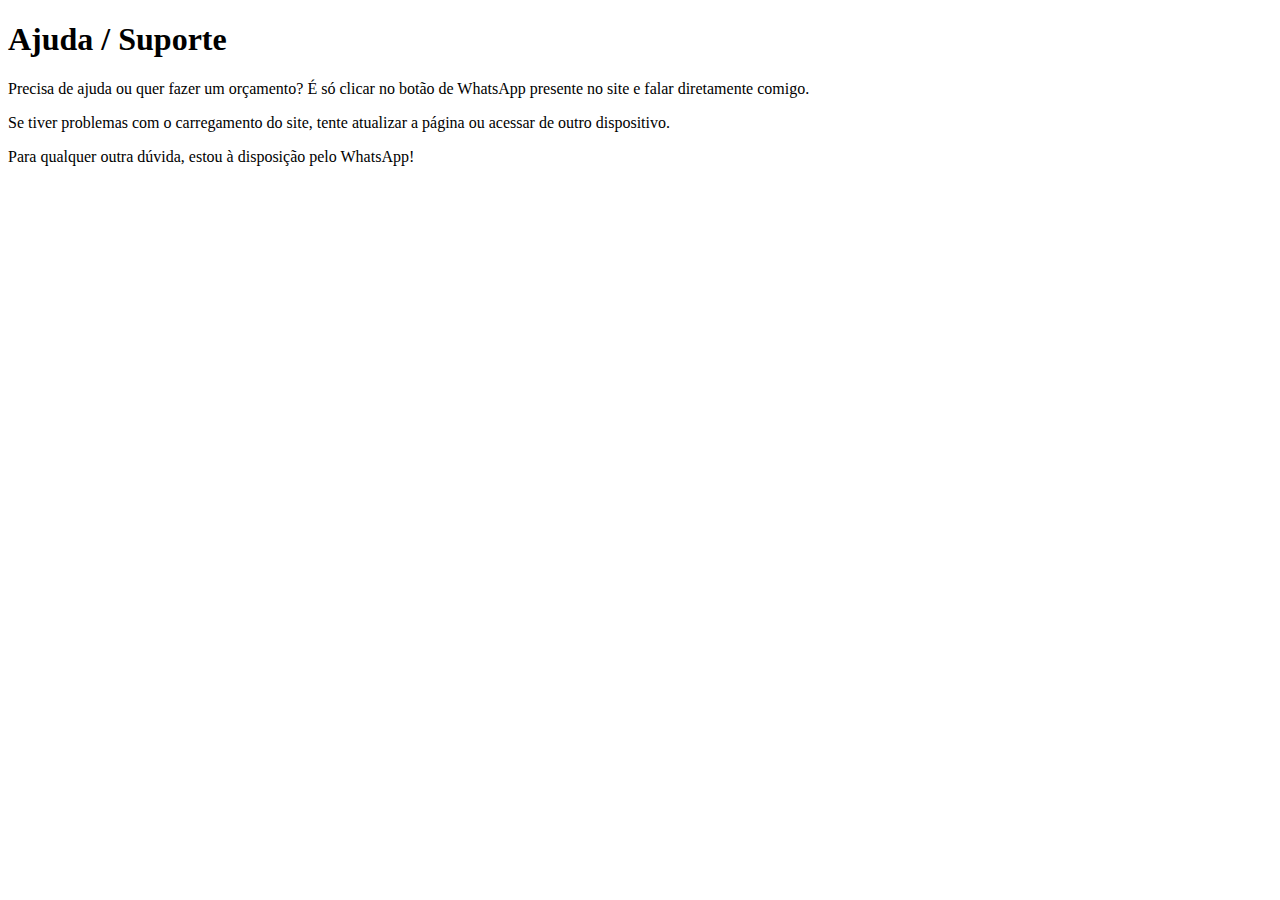
<file: ajuda.html>
<!DOCTYPE html>
<html lang="pt-br">
<head>
  <meta charset="UTF-8">
  <title>Ajuda</title>
</head>
<body>
  <h1>Ajuda / Suporte</h1>
  <p>Precisa de ajuda ou quer fazer um orçamento? É só clicar no botão de WhatsApp presente no site e falar diretamente comigo.</p>
  <p>Se tiver problemas com o carregamento do site, tente atualizar a página ou acessar de outro dispositivo.</p>
  <p>Para qualquer outra dúvida, estou à disposição pelo WhatsApp!</p>
</body>
</html>
</file>
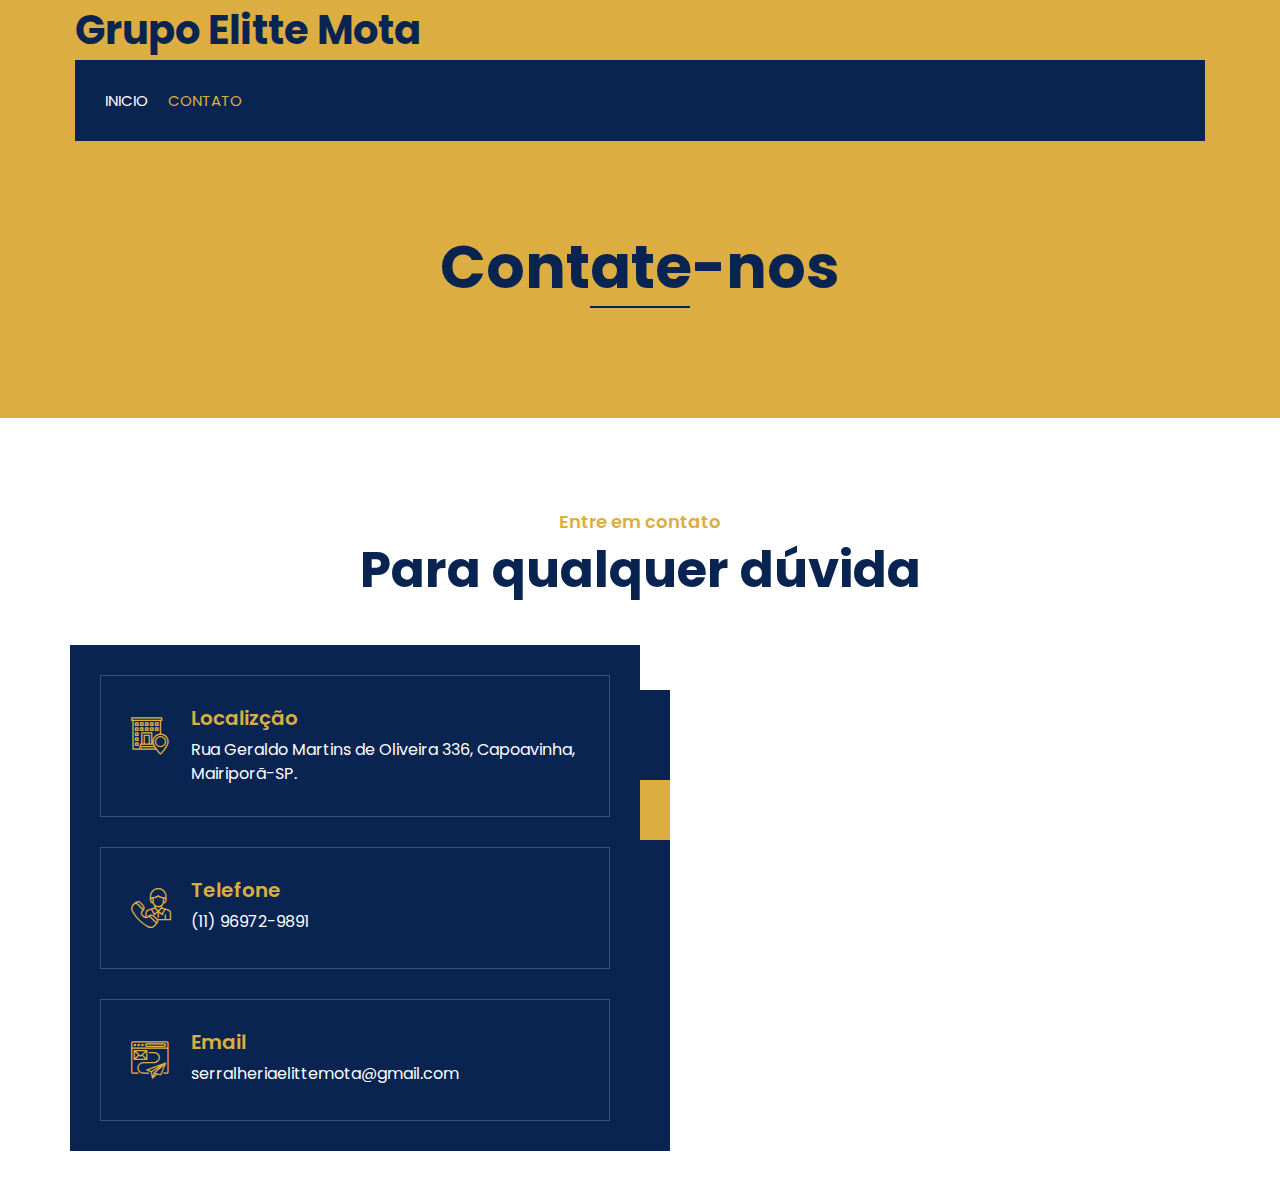
<file: contact.html>
<!DOCTYPE html>
<html lang="pt-br">
    <head>
        <meta charset="utf-8">
        <title>Grupo Elitte Mota</title>
        <meta content="width=device-width, initial-scale=1.0" name="viewport">
        <meta content="Construction Company Website Template" name="keywords">
        <meta content="Construction Company Website Template" name="description">

        <!-- Favicon -->
        <link href="img/favicon.ico" rel="icon">

        <!-- Google Font -->
        <link href="https://fonts.googleapis.com/css2?family=Poppins:wght@100;200;300;400;500;600;700;800;900&display=swap" rel="stylesheet">

        <!-- CSS Libraries -->
        <link href="https://stackpath.bootstrapcdn.com/bootstrap/4.4.1/css/bootstrap.min.css" rel="stylesheet">
        <link href="https://cdnjs.cloudflare.com/ajax/libs/font-awesome/5.10.0/css/all.min.css" rel="stylesheet">
        <link href="lib/flaticon/font/flaticon.css" rel="stylesheet"> 
        <link href="lib/animate/animate.min.css" rel="stylesheet">
        <link href="lib/owlcarousel/assets/owl.carousel.min.css" rel="stylesheet">
        <link href="lib/lightbox/css/lightbox.min.css" rel="stylesheet">
        <link href="lib/slick/slick.css" rel="stylesheet">
        <link href="lib/slick/slick-theme.css" rel="stylesheet">

        <!-- Template Stylesheet -->
        <link href="css/style.css" rel="stylesheet">
    </head>

    <body>
        <div class="wrapper">
            <!-- Top Bar Start -->
            <div class="top-bar">
                <div class="container-fluid">
                    <div class="row align-items-center">
                        <div class="col-lg-4 col-md-12">
                            <div class="logo">
                                <a href="index.html">
                                    <h1>Grupo Elitte Mota</h1>
                                    <!-- <img src="img/logo.jpg" alt="Logo"> -->
                                </a>
                            </div>
                        </div>
                        <!--div class="col-lg-8 col-md-7 d-none d-lg-block">
                            <div class="row">
                                <div class="col-4">
                                    <div class="top-bar-item">
                                        <div class="top-bar-icon">
                                            <i class="flaticon-calendar"></i>
                                        </div>
                                        <div class="top-bar-text">
                                            <h3>Opening Hour</h3>
                                            <p>Mon - Fri, 8:00 - 9:00</p>
                                        </div>
                                    </div>
                                </div>
                                <div class="col-4">
                                    <div class="top-bar-item">
                                        <div class="top-bar-icon">
                                            <i class="flaticon-call"></i>
                                        </div>
                                        <div class="top-bar-text">
                                            <h3>Call Us</h3>
                                            <p>+012 345 6789</p>
                                        </div>
                                    </div>
                                </div>
                                <div class="col-4">
                                    <div class="top-bar-item">
                                        <div class="top-bar-icon">
                                            <i class="flaticon-send-mail"></i>
                                        </div>
                                        <div class="top-bar-text">
                                            <h3>Email Us</h3>
                                            <p>info@example.com</p>
                                        </div>
                                    </div>
                                </div>
                            </div>
                        </div-->
                    </div>
                </div>
            </div>
            <!-- Top Bar End -->

            <!-- Nav Bar Start -->
            <div class="nav-bar">
                <div class="container-fluid">
                    <nav class="navbar navbar-expand-lg bg-dark navbar-dark">
                        <a href="#" class="navbar-brand">MENU</a>
                        <button type="button" class="navbar-toggler" data-toggle="collapse" data-target="#navbarCollapse">
                            <span class="navbar-toggler-icon"></span>
                        </button>

                        <div class="collapse navbar-collapse justify-content-between" id="navbarCollapse">
                            <div class="navbar-nav mr-auto">
                                <a href="index.html" class="nav-item nav-link">Inicio</a>
                                <!--a href="index.html" class="nav-item nav-link">Sobre</a>
                                <a href="index.html" class="nav-item nav-link">Serviços</a>
                                <!--a href="team.html" class="nav-item nav-link">Team</a-->
                                <!--a href="portfolio.html" class="nav-item nav-link">Projetos</a>
                                <!--div class="nav-item dropdown">
                                    <a href="#" class="nav-link dropdown-toggle" data-toggle="dropdown">Pages</a>
                                    <div class="dropdown-menu">
                                        <a href="blog.html" class="dropdown-item">Blog Page</a>
                                        <a href="single.html" class="dropdown-item">Single Page</a>
                                    </div>
                                </div-->
                                <a href="contact.html" class="nav-item nav-link active">Contato</a>
                            </div>
                            <div class="ml-auto">
                                <!--a class="btn" href="https://freewebsitecode.com">Download All Template</a-->
                            </div>
                        </div>
                    </nav>
                </div>
            </div>
            <!-- Nav Bar End -->
            
            
            <!-- Page Header Start -->
            <div class="page-header">
                <div class="container">
                    <div class="row">
                        <div class="col-12">
                            <h2>Contate-nos</h2>
                        </div>
                        <!--div class="col-12">
                            <a href=""o</a>
                            <a href=""></a>
                        </div-->
                    </div>
                </div>
            </div>
            <!-- Page Header End -->


            <!-- Contact Start -->
            <div class="contact wow fadeInUp">
                <div class="container">
                    <div class="section-header text-center">
                        <p>Entre em contato</p>
                        <h2>Para qualquer dúvida</h2>
                    </div>
                    <div class="row">
                        <div class="col-md-6">
                            <div class="contact-info">
                                <div class="contact-item">
                                    <i class="flaticon-address"></i>
                                    <div class="contact-text">
                                        <h2>Localizção</h2>
                                        <p>Rua Geraldo Martins de Oliveira 336, Capoavinha, Mairiporã-SP.</p>
                                    </div>
                                </div>
                                <div class="contact-item">
                                    <i class="flaticon-call"></i>
                                    <div class="contact-text">
                                        <h2>Telefone</h2>
                                        <p>(11) 96972-9891</p>
                                    </div>
                                </div>
                                <div class="contact-item">
                                    <i class="flaticon-send-mail"></i>
                                    <div class="contact-text">
                                        <h2>Email</h2>
                                        <p>serralheriaelittemota@gmail.com</p>
                                    </div>
                                </div>
                            </div>
                        </div>
                        <!--div class="col-md-6">
                            <div class="contact-form">
                                <div id="success"></div>
                                <form name="sentMessage" id="contactForm" novalidate="novalidate">
                                    <div class="control-group">
                                        <input type="text" class="form-control" id="name" placeholder="Your Name" required="required" data-validation-required-message="Please enter your name" />
                                        <p class="help-block text-danger"></p>
                                    </div>
                                    <div class="control-group">
                                        <input type="email" class="form-control" id="email" placeholder="Your Email" required="required" data-validation-required-message="Please enter your email" />
                                        <p class="help-block text-danger"></p>
                                    </div>
                                    <div class="control-group">
                                        <input type="text" class="form-control" id="subject" placeholder="Subject" required="required" data-validation-required-message="Please enter a subject" />
                                        <p class="help-block text-danger"></p>
                                    </div>
                                    <div class="control-group">
                                        <textarea class="form-control" id="message" placeholder="Message" required="required" data-validation-required-message="Please enter your message"></textarea>
                                        <p class="help-block text-danger"></p>
                                    </div>
                                    <div>
                                        <button class="btn" type="submit" id="sendMessageButton">Send Message</button>
                                    </div>
                                </form>
                            </div>
                        </div>
                    </div>
                </div>
            </div>
            <!-- Contact End -->


            <!-- Footer Start -->
            <div class="footer wow fadeIn" data-wow-delay="0.3s">
                <div class="container">
                    <div class="row">
                        <div class="col-md-6 col-lg-3">
                            <!--div class="footer-contact">
                                <h2>Office Contact</h2>
                                <p><i class="fa fa-map-marker-alt"></i>Rua Geraldo Martins de Oliveira 336, Capoavinha, Mairiporã-SP.</p>
                                <p><i class="fa fa-phone-alt"></i>(11) 969729891</p>
                                <p><i class="fa fa-envelope"></i>serralheriaelittemota@gmail.com</p>
                                <div class="footer-social">
                                    <a href="https://freewebsitecode.com/"><i class="fab fa-twitter"></i></a>
                                    <a href="https://facebook.com/freewebsitecode"><i class="fab fa-facebook-f"></i></a>
                                    <a href="https://freewebsitecode.com/"><i class="fab fa-linkedin-in"></i></a>
                                    <a href="https://freewebsitecode.com/"><i class="fab fa-instagram"></i></a>
                                    <a href="https://www.youtube.com/channel/UC9HlQRmKgG3jeVD_fBxj1Pw/videos"><i class="fab fa-youtube"></i></a>
                                </div>
                            </div>
                        </div>
                        <div class="col-md-6 col-lg-3">
                            <div class="footer-link">
                                <h2>Services Areas</h2>
                                <a href="">Building Construction</a>
                                <a href="">House Renovation</a>
                                <a href="">Architecture Design</a>
                                <a href="">Interior Design</a>
                                <a href="">Painting</a>
                            </div>
                        </div>
                        <div class="col-md-6 col-lg-3">
                            <div class="footer-link">
                                <h2>Useful Pages</h2>
                                <a href="">About Us</a>
                                <a href="">Contact Us</a>
                                <a href="">Our Team</a>
                                <a href="">Projects</a>
                                <a href="">Testimonial</a>
                            </div>
                        </div>
                        <div class="col-md-6 col-lg-3">
                            <div class="newsletter">
                                <h2>Newsletter</h2>
                                <p>
                                    Lorem ipsum dolor sit amet elit. Phasellus nec pretium mi. Curabitur facilisis ornare velit non vulpu
                                </p>
                                <div class="form">
                                    <input class="form-control" placeholder="Email here">
                                    <button class="btn">Submit</button>
                                </div>
                            </div>
                        </div>
                    </div>
                </div>
                <div class="container footer-menu">
                    <div class="f-menu">
                        <a href="">Terms of use</a>
                        <a href="">Privacy policy</a>
                        <a href="">Cookies</a>
                        <a href="">Help</a>
                        <a href="">FQAs</a>
                    </div>
                </div>
                <div class="container copyright">
                    <div class="row">
                        <div class="col-md-6">
                            <p>&copy; <a href="https://freewebsitecode.com">Grupo Elitte Mota</a>, All Right Reserved.</p>
                        </div>
						
						
                        <!--div class="col-md-6">
                            <p>Designed By <a href="https://freewebsitecode.com">Free Website Code</a></p>
                        </div-->
                    </div>
                </div>
            </div>
            <!-- Footer End -->

            <a href="#" class="back-to-top"><i class="fa fa-chevron-up"></i></a>
        </div>

        <!-- JavaScript Libraries -->
        <script src="https://code.jquery.com/jquery-3.4.1.min.js"></script>
        <script src="https://stackpath.bootstrapcdn.com/bootstrap/4.4.1/js/bootstrap.bundle.min.js"></script>
        <script src="lib/easing/easing.min.js"></script>
        <script src="lib/wow/wow.min.js"></script>
        <script src="lib/owlcarousel/owl.carousel.min.js"></script>
        <script src="lib/isotope/isotope.pkgd.min.js"></script>
        <script src="lib/lightbox/js/lightbox.min.js"></script>
        <script src="lib/waypoints/waypoints.min.js"></script>
        <script src="lib/counterup/counterup.min.js"></script>
        <script src="lib/slick/slick.min.js"></script>
        
        <!-- Contact Javascript File -->
        <script src="mail/jqBootstrapValidation.min.js"></script>
        <script src="mail/contact.js"></script>

        <!-- Template Javascript -->
        <script src="js/main.js"></script>
    </body>
</html>
</file>
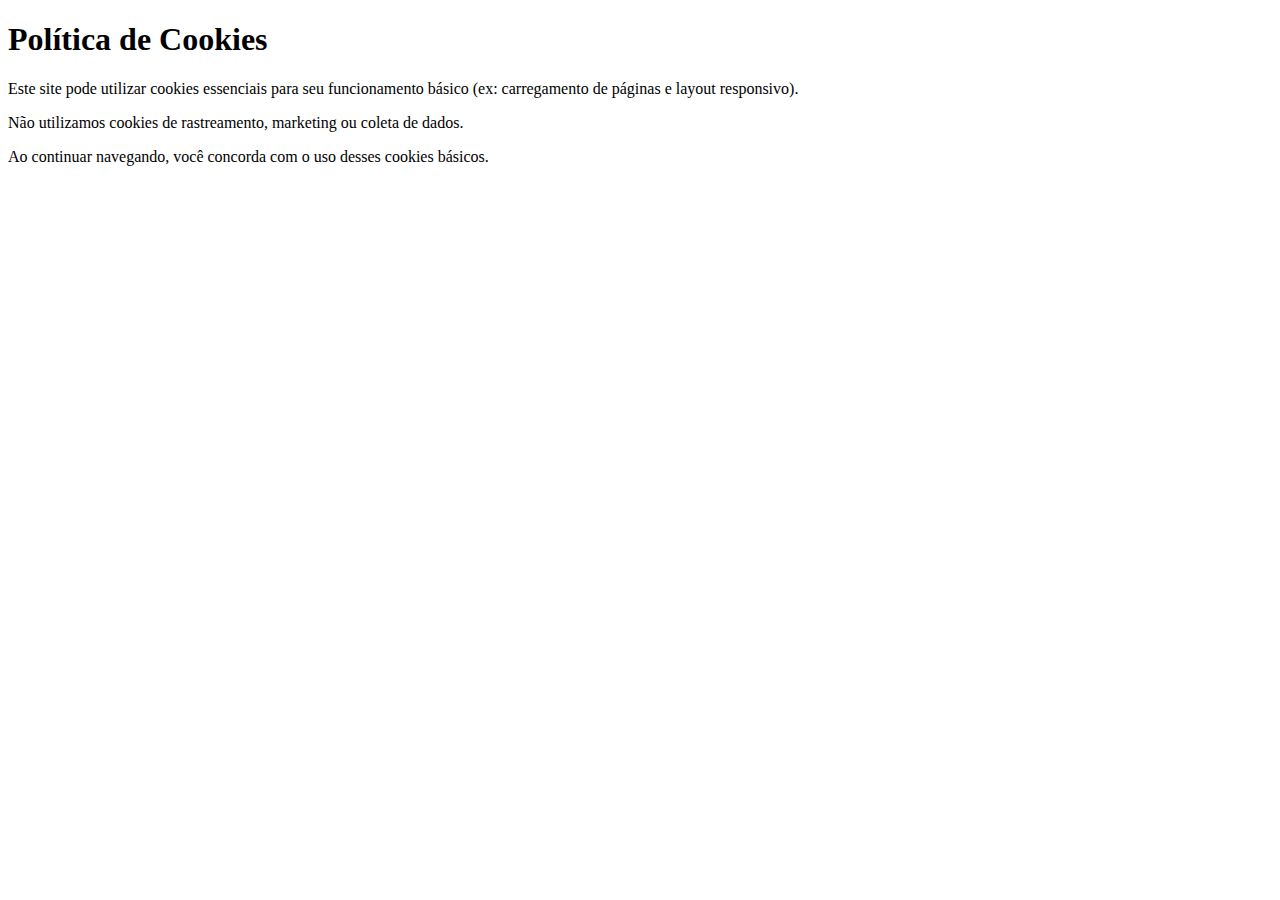
<file: politica-de-cookies.html>
<!DOCTYPE html>
<html lang="pt-br">
<head>
  <meta charset="UTF-8">
  <title>Política de Cookies</title>
</head>
<body>
  <h1>Política de Cookies</h1>
  <p>Este site pode utilizar cookies essenciais para seu funcionamento básico (ex: carregamento de páginas e layout responsivo).</p>
  <p>Não utilizamos cookies de rastreamento, marketing ou coleta de dados.</p>
  <p>Ao continuar navegando, você concorda com o uso desses cookies básicos.</p>
</body>
</html>
</file>
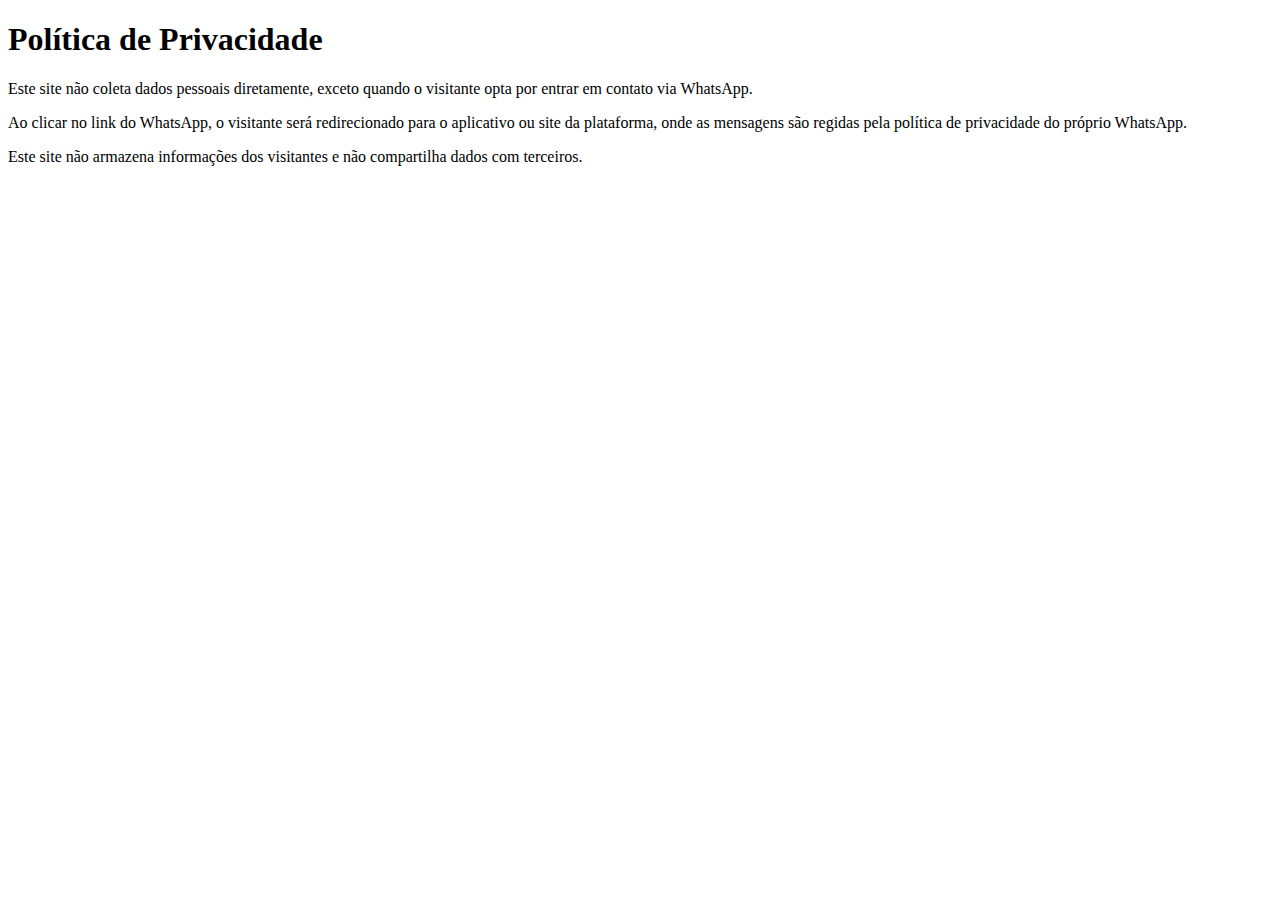
<file: politica-de-privacidade.html>
<!DOCTYPE html>
<html lang="pt-br">
<head>
  <meta charset="UTF-8">
  <title>Política de Privacidade</title>
</head>
<body>
  <h1>Política de Privacidade</h1>
  <p>Este site não coleta dados pessoais diretamente, exceto quando o visitante opta por entrar em contato via WhatsApp.</p>
  <p>Ao clicar no link do WhatsApp, o visitante será redirecionado para o aplicativo ou site da plataforma, onde as mensagens são regidas pela política de privacidade do próprio WhatsApp.</p>
  <p>Este site não armazena informações dos visitantes e não compartilha dados com terceiros.</p>
</body>
</html>
</file>
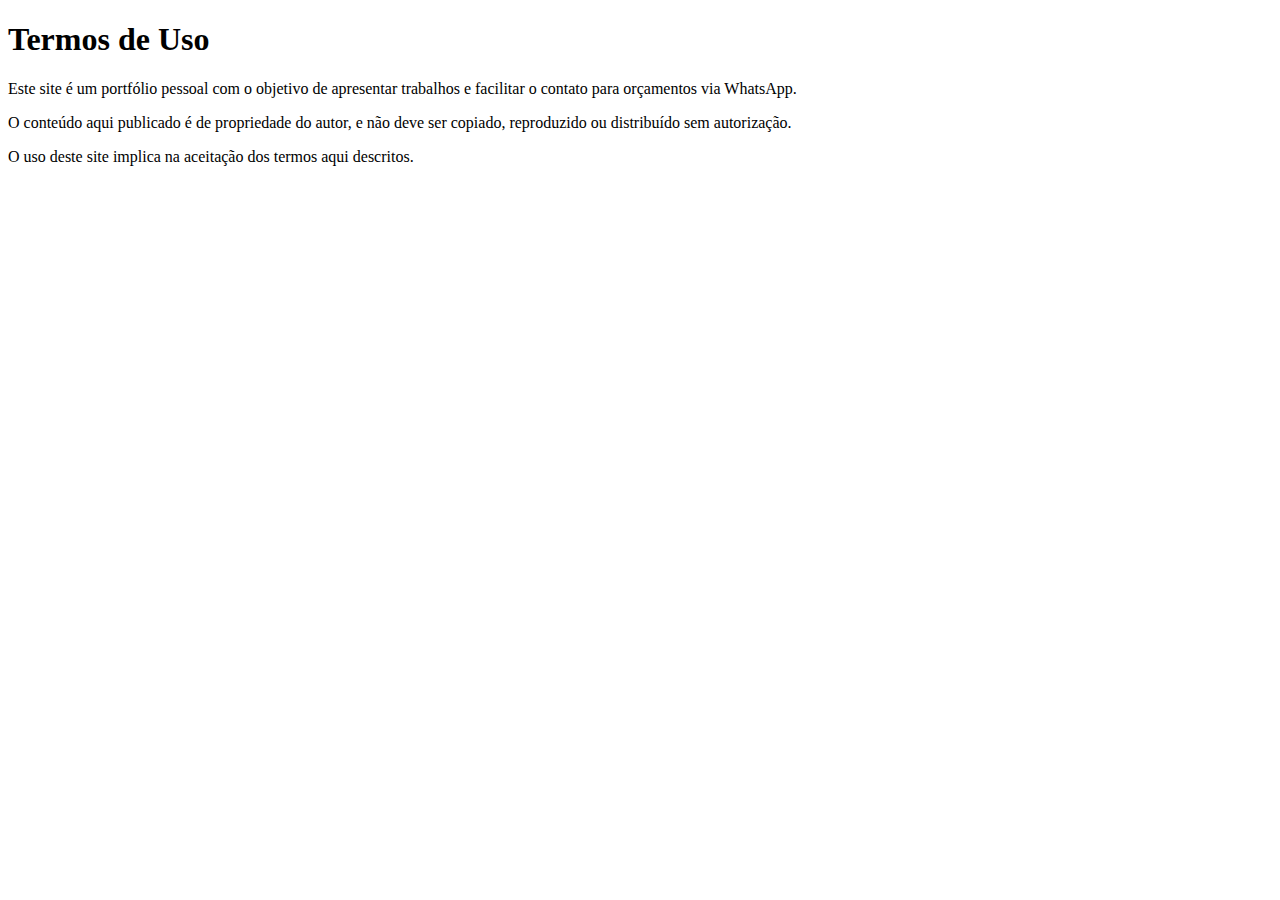
<file: teros-de-uso.html>
<!DOCTYPE html>
<html lang="pt-br">
<head>
  <meta charset="UTF-8">
  <title>Termos de Uso</title>
</head>
<body>
  <h1>Termos de Uso</h1>
  <p>Este site é um portfólio pessoal com o objetivo de apresentar trabalhos e facilitar o contato para orçamentos via WhatsApp.</p>
  <p>O conteúdo aqui publicado é de propriedade do autor, e não deve ser copiado, reproduzido ou distribuído sem autorização.</p>
  <p>O uso deste site implica na aceitação dos termos aqui descritos.</p>
</body>
</html>
</file>
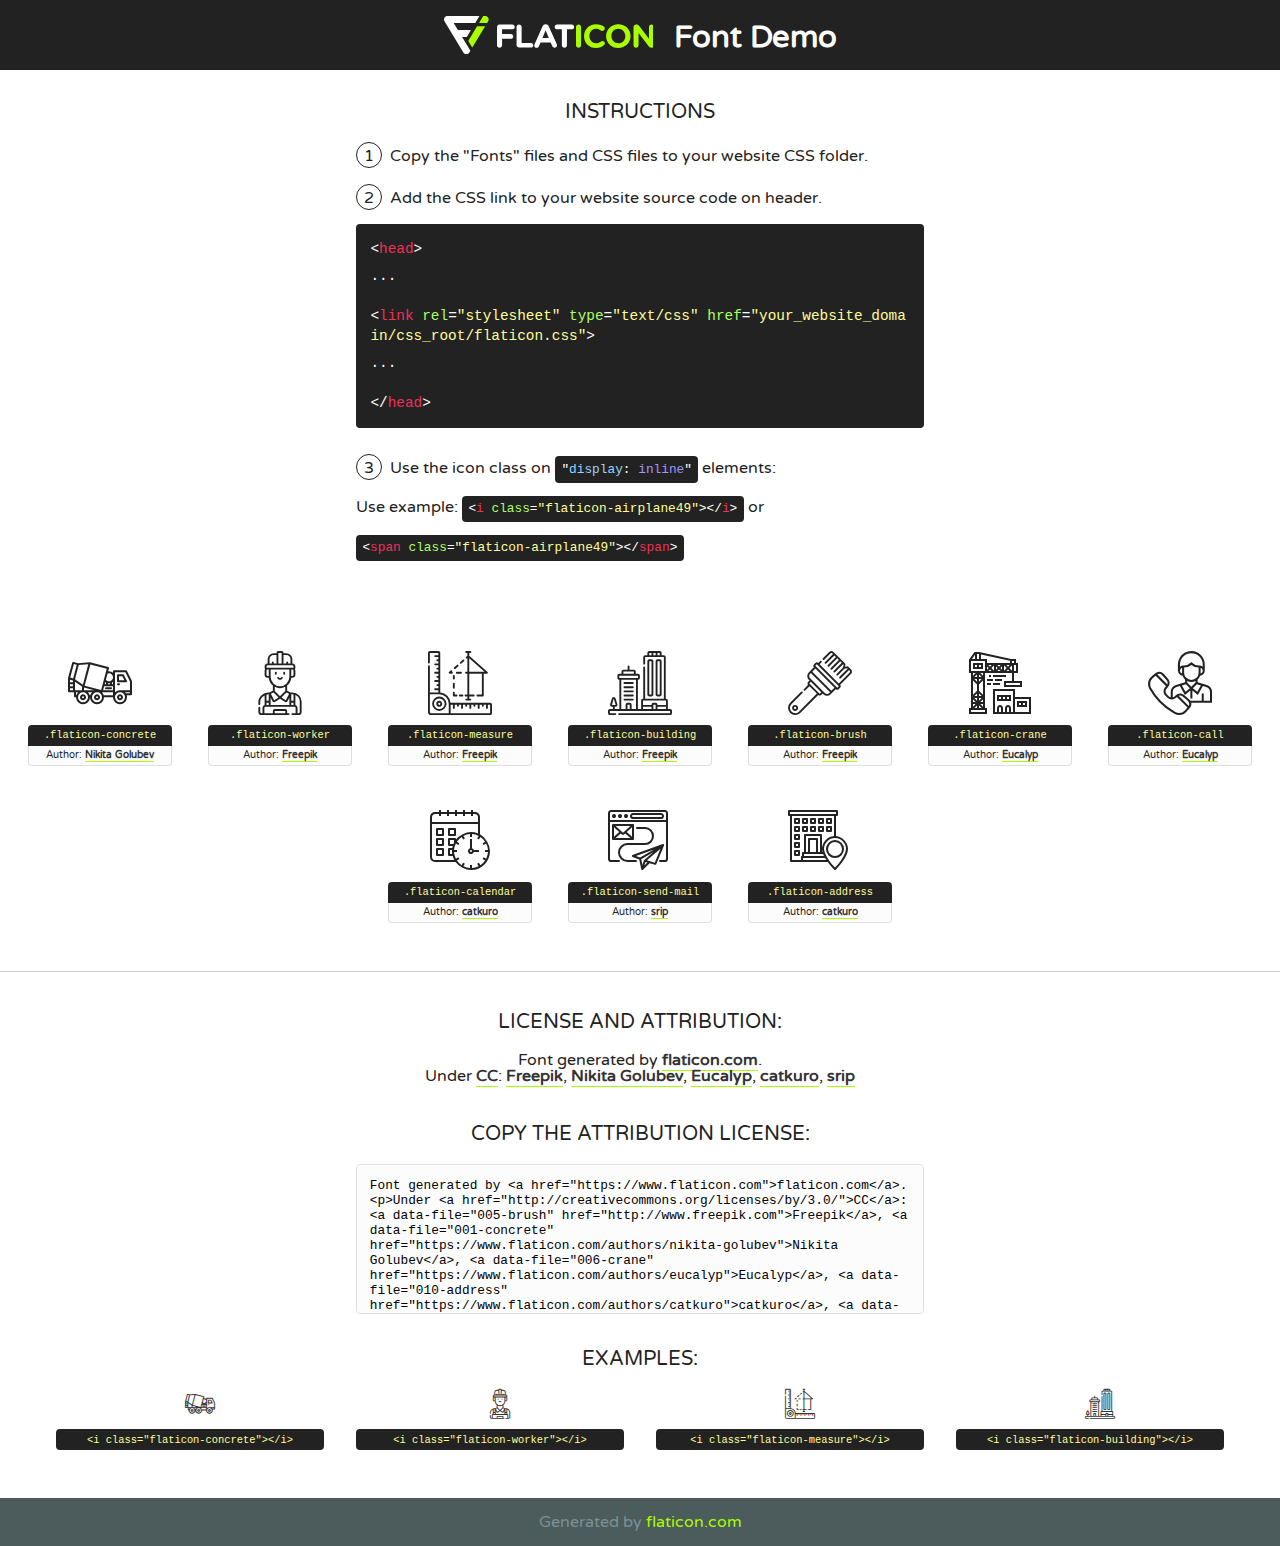
<file: lib/flaticon/font/flaticon.html>
<!DOCTYPE html>
<!--
  Flaticon icon font: Flaticon
  Creation date: 23/08/2020 07:24
-->
<html>
<!DOCTYPE html>
<html>

<head>
    <title>Flaticon WebFont</title>
    <link href="http://fonts.googleapis.com/css?family=Varela+Round" rel="stylesheet" type="text/css" />
    <link rel="stylesheet" type="text/css" href="flaticon.css">
    <meta charset="UTF-8">
    <style>
    html, body, div, span, applet, object, iframe,
    h1, h2, h3, h4, h5, h6, p, blockquote, pre,
    a, abbr, acronym, address, big, cite, code,
    del, dfn, em, img, ins, kbd, q, s, samp,
    small, strike, strong, sub, sup, tt, var,
    b, u, i, center,
    dl, dt, dd, ol, ul, li,
    fieldset, form, label, legend,
    table, caption, tbody, tfoot, thead, tr, th, td,
    article, aside, canvas, details, embed, 
    figure, figcaption, footer, header, hgroup, 
    menu, nav, output, ruby, section, summary,
    time, mark, audio, video {
        margin: 0;
        padding: 0;
        border: 0;
        font-size: 100%;
        font: inherit;
        vertical-align: baseline;
    }
    /* HTML5 display-role reset for older browsers */
    article, aside, details, figcaption, figure, 
    footer, header, hgroup, menu, nav, section {
        display: block;
    }
    body {
        line-height: 1;
    }
    ol, ul {
        list-style: none;
    }
    blockquote, q {
        quotes: none;
    }
    blockquote:before, blockquote:after,
    q:before, q:after {
        content: '';
        content: none;
    }
    table {
        border-collapse: collapse;
        border-spacing: 0;
    }
    body {
        font-family: 'Varela Round', Helvetica, Arial, sans-serif;
        font-size: 16px;
        color: #222;
    }
    a {
        color: #333;
        border-bottom: 1px solid #a9fd00;
        font-weight: bold;
        text-decoration: none;
    }
    * {
        -moz-box-sizing: border-box;
        -webkit-box-sizing: border-box;
        box-sizing: border-box;
        margin: 0;
        padding: 0;
    }
    [class^="flaticon-"]:before, [class*=" flaticon-"]:before, [class^="flaticon-"]:after, [class*=" flaticon-"]:after {
        font-family: Flaticon;
        font-size: 30px;
        font-style: normal;
        margin-left: 20px;
        color: #333;
    }
    .wrapper {
        max-width: 600px;
        margin: auto;
        padding: 0 1em;
    }
    .title {
        font-size: 1.25em;
        text-align: center;
        margin-bottom: 1em;
        text-transform: uppercase;
    }
    header {
        text-align: center;
        background-color: #222;
        color: #fff;
        padding: 1em;
    }
    header .logo {
        width: 210px;
        height: 38px;
        display: inline-block;
        vertical-align: middle;
        margin-right: 1em;
        border: none;
    }
    header strong {
        font-size: 1.95em;
        font-weight: bold;
        vertical-align: middle;
        margin-top: 5px;
        display: inline-block;
    }
    .demo {
        margin: 2em auto;
        line-height: 1.25em;
    }
    .demo ul li {
        margin-bottom: 1em;
    }
    .demo ul li .num {
        color: #222;
        border-radius: 20px;
        display: inline-block;
        width: 26px;
        padding: 3px;
        height: 26px;
        text-align: center;
        margin-right: 0.5em;
        border: 1px solid #222;
    }
    .demo ul li code {
        background-color: #222;
        border-radius: 4px;
        padding: 0.25em 0.5em;
        display: inline-block;
        color: #fff;
        font-family: Consolas,Monaco,Lucida Console,Liberation Mono,DejaVu Sans Mono,Bitstream Vera Sans Mono,Courier New, monospace;
        font-weight: lighter;
        margin-top: 1em;
        font-size: 0.8em;
        word-break: break-all;
    }
    .demo ul li code.big {
        padding: 1em;
        font-size: 0.9em;
    }
    .demo ul li code .red {
        color: #EF3159;
    }
    .demo ul li code .green {
        color: #ACFF65;
    }
    .demo ul li code .yellow {
        color: #FFFF99;
    }
    .demo ul li code .blue {
        color: #99D3FF;
    }
    .demo ul li code .purple {
        color: #A295FF;
    }
    .demo ul li code .dots {
        margin-top: 0.5em;
        display: block;
    }
    #glyphs {
        border-bottom: 1px solid #ccc;
        padding: 2em 0;
        text-align: center;
    }
    .glyph {
        display: inline-block;
        width: 9em;
        margin: 1em;
        text-align: center;
        vertical-align: top;
        background: #FFF;
    }
    .glyph .glyph-icon {
        padding: 10px;
        display: block;
        font-family:"Flaticon";
        font-size: 64px;
        line-height: 1;
    }
    .glyph .glyph-icon:before {
        font-size: 64px;
        color: #222;
        margin-left: 0;
    }
    .class-name {
        font-size: 0.65em;
        background-color: #222;
        color: #fff;
        border-radius: 4px 4px 0 0;
        padding: 0.5em;
        color: #FFFF99;
        font-family: Consolas,Monaco,Lucida Console,Liberation Mono,DejaVu Sans Mono,Bitstream Vera Sans Mono,Courier New, monospace;
    }
    .author-name {
        font-size: 0.6em;
        background-color: #fcfcfd;
        border: 1px solid #DEDEE4;
        border-top: 0;
        border-radius: 0 0 4px 4px;
        padding: 0.5em;
    }
    .class-name:last-child {
        font-size: 10px;
        color:#888;
    }
    .class-name:last-child a {
        font-size: 10px;
        color:#555;
    }
    .class-name:last-child a:hover {
        color:#a9fd00;
    }
    .glyph > input {
        display: block;
        width: 100px;
        margin: 5px auto;
        text-align: center;
        font-size: 12px;
        cursor: text;
    }
    .glyph > input.icon-input {
        font-family:"Flaticon";
        font-size: 16px;
        margin-bottom: 10px;
    }
    .attribution .title {
        margin-top: 2em;
    }
    .attribution textarea {
        background-color: #fcfcfd;
        padding: 1em;
        border: none;
        box-shadow: none;
        border: 1px solid #DEDEE4;
        border-radius: 4px;
        resize: none;
        width: 100%;
        height: 150px;
        font-size: 0.8em;
        font-family: Consolas,Monaco,Lucida Console,Liberation Mono,DejaVu Sans Mono,Bitstream Vera Sans Mono,Courier New, monospace;
        -webkit-appearance: none;
    }
    .iconsuse {
        margin: 2em auto;
        text-align: center;
        max-width: 1200px;
    }
    .iconsuse:after {
        content: '';
        display: table;
        clear: both;
    }
    .iconsuse .image {
        float: left;
        width: 25%;
        padding: 0 1em;
    }
    .iconsuse .image p {
        margin-bottom: 1em;
    }
    .iconsuse .image span {
        display: block;
        font-size: 0.65em;
        background-color: #222;
        color: #fff;
        border-radius: 4px;
        padding: 0.5em;
        color: #FFFF99;
        margin-top: 1em;
        font-family: Consolas,Monaco,Lucida Console,Liberation Mono,DejaVu Sans Mono,Bitstream Vera Sans Mono,Courier New, monospace;
    }
    #footer {
        text-align: center;
        background-color: #4C5B5C;
        color: #7c9192;
        padding: 1em;
    }
    #footer a {
        border: none;
        color: #a9fd00;
        font-weight: normal;
    }
    @media (max-width: 960px) {
        .iconsuse .image {
            width: 50%;
        }
    }
    @media (max-width: 560px) {
        .iconsuse .image {
            width: 100%;
        }
    }
    </style>
</head>

<body class="characters-off">

    <header>
        <a href="https://www.flaticon.com" target="_blank" class="logo">
            <svg version="1.1" xmlns="http://www.w3.org/2000/svg" xmlns:xlink="http://www.w3.org/1999/xlink" xmlns:a="http://ns.adobe.com/AdobeSVGViewerExtensions/3.0/" viewBox="0 0 560.875 102.036" enable-background="new 0 0 560.875 102.036" xml:space="preserve">
                <defs>
                </defs>
                <g>
                    <g class="letters">
                        <path fill="#ffffff" d="M141.596,29.675c0-3.777,2.985-6.767,6.764-6.767h34.438c3.426,0,6.15,2.728,6.15,6.15
                        c0,3.43-2.724,6.149-6.15,6.149h-27.674v13.091h23.719c3.429,0,6.151,2.724,6.151,6.15c0,3.43-2.723,6.149-6.151,6.149h-23.719
                        v17.574c0,3.773-2.986,6.761-6.764,6.761c-3.779,0-6.764-2.989-6.764-6.761V29.675z"></path>
                        <path fill="#ffffff" d="M193.844,29.149c0-3.781,2.985-6.767,6.764-6.767c3.776,0,6.763,2.985,6.763,6.767v42.957h25.039
                        c3.426,0,6.149,2.726,6.149,6.153c0,3.425-2.723,6.15-6.149,6.15h-31.802c-3.779,0-6.764-2.986-6.764-6.768V29.149z"></path>
                        <path fill="#ffffff" d="M241.891,75.71l21.438-48.407c1.492-3.341,4.215-5.357,7.906-5.357h0.792
                        c3.686,0,6.323,2.017,7.815,5.357l21.439,48.407c0.436,0.967,0.701,1.845,0.701,2.723c0,3.602-2.809,6.501-6.414,6.501
                        c-3.161,0-5.269-1.845-6.499-4.655l-4.132-9.661h-27.059l-4.301,10.102c-1.144,2.631-3.426,4.214-6.237,4.214
                        c-3.517,0-6.24-2.81-6.24-6.325C241.1,77.64,241.451,76.677,241.891,75.71z M279.932,58.666l-8.521-20.297l-8.526,20.297H279.932
                        z"></path>
                        <path fill="#ffffff" d="M314.864,35.387H301.86c-3.429,0-6.239-2.813-6.239-6.238c0-3.429,2.811-6.24,6.239-6.24h39.533
                        c3.426,0,6.237,2.811,6.237,6.24c0,3.425-2.811,6.238-6.237,6.238h-13.001v42.785c0,3.773-2.99,6.761-6.764,6.761
                        c-3.779,0-6.764-2.989-6.764-6.761V35.387z"></path>
                        <path fill="#A9FD00" d="M352.615,29.149c0-3.781,2.985-6.767,6.767-6.767c3.774,0,6.761,2.985,6.761,6.767v49.024
                        c0,3.773-2.987,6.761-6.761,6.761c-3.781,0-6.767-2.989-6.767-6.761V29.149z"></path>
                        <path fill="#A9FD00" d="M374.132,53.836v-0.179c0-17.481,13.178-31.801,32.065-31.801c9.22,0,15.459,2.458,20.557,6.238
                        c1.402,1.054,2.637,2.985,2.637,5.357c0,3.692-2.985,6.59-6.681,6.59c-1.845,0-3.071-0.702-4.044-1.319
                        c-3.776-2.813-7.729-4.393-12.562-4.393c-10.364,0-17.831,8.611-17.831,19.154v0.173c0,10.542,7.291,19.329,17.831,19.329
                        c5.715,0,9.492-1.756,13.359-4.834c1.049-0.874,2.458-1.491,4.039-1.491c3.429,0,6.325,2.813,6.325,6.236
                        c0,2.106-1.056,3.78-2.282,4.834c-5.539,4.834-12.036,7.733-21.878,7.733C387.572,85.464,374.132,71.493,374.132,53.836z"></path>
                        <path fill="#A9FD00" d="M433.009,53.836v-0.179c0-17.481,13.79-31.801,32.766-31.801c18.981,0,32.592,14.143,32.592,31.628v0.173
                        c0,17.483-13.785,31.807-32.769,31.807C446.625,85.464,433.009,71.32,433.009,53.836z M484.224,53.836v-0.179
                        c0-10.539-7.725-19.326-18.626-19.326c-10.893,0-18.449,8.611-18.449,19.154v0.173c0,10.542,7.73,19.329,18.626,19.329
                        C476.676,72.986,484.224,64.378,484.224,53.836z"></path>
                        <path fill="#A9FD00" d="M506.233,29.321c0-3.774,2.99-6.763,6.767-6.763h1.401c3.252,0,5.183,1.583,7.029,3.953l26.093,34.265
                        V29.059c0-3.692,2.99-6.677,6.681-6.677c3.683,0,6.671,2.985,6.671,6.677v48.934c0,3.78-2.987,6.765-6.764,6.765h-0.436
                        c-3.257,0-5.188-1.581-7.034-3.953l-27.056-35.492v32.944c0,3.687-2.985,6.676-6.678,6.676c-3.683,0-6.673-2.989-6.673-6.676
                        V29.321z"></path>
                    </g>
                    <g class="insignia">
                        <path fill="#ffffff" d="M48.372,56.137h12.517l11.156-18.537H37.186L25.688,18.539h57.825L94.668,0H9.271
                        C5.925,0,2.842,1.801,1.198,4.716c-1.644,2.907-1.593,6.482,0.134,9.343l50.38,83.501c1.678,2.781,4.689,4.476,7.938,4.476
                        c3.246,0,6.257-1.695,7.935-4.476l2.898-4.804L48.372,56.137z"></path>
                        <g class="i">
                            <path fill="#A9FD00" d="M93.575,18.539h0.031v0.004l21.652,0.004l2.705-4.488c1.727-2.861,1.778-6.436,0.133-9.343
                            C116.454,1.801,113.371,0,110.026,0h-5.294L93.575,18.539z"></path>
                            <polygon fill="#A9FD00" points="88.291,27.356 64.725,66.486 75.519,84.404 109.942,27.356"></polygon>
                        </g>
                    </g>
                </g>
            </svg>
        </a>
        <strong>Font Demo</strong>
    </header>


    <section class="demo wrapper">

        <p class="title">Instructions</p>

        <ul>
            <li>
                <span class="num">1</span>Copy the "Fonts" files and CSS files to your website CSS folder.
            </li>
            <li>
                <span class="num">2</span>Add the CSS link to your website source code on header.
                <code class="big">
                    &lt;<span class="red">head</span>&gt;
                    <br/><span class="dots">...</span>
                    <br/>&lt;<span class="red">link</span> <span class="green">rel</span>=<span class="yellow">"stylesheet"</span> <span class="green">type</span>=<span class="yellow">"text/css"</span> <span class="green">href</span>=<span class="yellow">"your_website_domain/css_root/flaticon.css"</span>&gt;
                    <br/><span class="dots">...</span>
                    <br/>&lt;/<span class="red">head</span>&gt;
                </code>
            </li>

            <li>
                <p>
                    <span class="num">3</span>Use the icon class on <code>"<span class="blue">display</span>:<span class="purple"> inline</span>"</code> elements:
                    <br />
                    Use example: <code>&lt;<span class="red">i</span> <span class="green">class</span>=<span class="yellow">&quot;flaticon-airplane49&quot;</span>&gt;&lt;/<span class="red">i</span>&gt;</code> or <code>&lt;<span class="red">span</span> <span class="green">class</span>=<span class="yellow">&quot;flaticon-airplane49&quot;</span>&gt;&lt;/<span class="red">span</span>&gt;</code>
            </li>
        </ul>

    </section>




   <section id="glyphs">          
    
      
        <div class="glyph"><div class="glyph-icon flaticon-concrete"></div>
            <div class="class-name">.flaticon-concrete</div>
            <div class="author-name">Author: <a data-file="001-concrete" href="https://www.flaticon.com/authors/nikita-golubev">Nikita Golubev</a> </div> 
        </div>        
        
        <div class="glyph"><div class="glyph-icon flaticon-worker"></div>
            <div class="class-name">.flaticon-worker</div>
            <div class="author-name">Author: <a data-file="002-worker" href="http://www.freepik.com">Freepik</a> </div> 
        </div>        
        
        <div class="glyph"><div class="glyph-icon flaticon-measure"></div>
            <div class="class-name">.flaticon-measure</div>
            <div class="author-name">Author: <a data-file="003-measure" href="http://www.freepik.com">Freepik</a> </div> 
        </div>        
        
        <div class="glyph"><div class="glyph-icon flaticon-building"></div>
            <div class="class-name">.flaticon-building</div>
            <div class="author-name">Author: <a data-file="004-building" href="http://www.freepik.com">Freepik</a> </div> 
        </div>        
        
        <div class="glyph"><div class="glyph-icon flaticon-brush"></div>
            <div class="class-name">.flaticon-brush</div>
            <div class="author-name">Author: <a data-file="005-brush" href="http://www.freepik.com">Freepik</a> </div> 
        </div>        
        
        <div class="glyph"><div class="glyph-icon flaticon-crane"></div>
            <div class="class-name">.flaticon-crane</div>
            <div class="author-name">Author: <a data-file="006-crane" href="https://www.flaticon.com/authors/eucalyp">Eucalyp</a> </div> 
        </div>        
        
        <div class="glyph"><div class="glyph-icon flaticon-call"></div>
            <div class="class-name">.flaticon-call</div>
            <div class="author-name">Author: <a data-file="007-call" href="https://www.flaticon.com/authors/eucalyp">Eucalyp</a> </div> 
        </div>        
        
        <div class="glyph"><div class="glyph-icon flaticon-calendar"></div>
            <div class="class-name">.flaticon-calendar</div>
            <div class="author-name">Author: <a data-file="008-calendar" href="https://www.flaticon.com/authors/catkuro">catkuro</a> </div> 
        </div>        
        
        <div class="glyph"><div class="glyph-icon flaticon-send-mail"></div>
            <div class="class-name">.flaticon-send-mail</div>
            <div class="author-name">Author: <a data-file="009-send-mail" href="https://www.flaticon.com/authors/srip">srip</a> </div> 
        </div>        
        
        <div class="glyph"><div class="glyph-icon flaticon-address"></div>
            <div class="class-name">.flaticon-address</div>
            <div class="author-name">Author: <a data-file="010-address" href="https://www.flaticon.com/authors/catkuro">catkuro</a> </div> 
        </div>        
        

    </section>



    <section class="attribution wrapper"   style="text-align:center;">

      <div class="title">License and attribution:</div><div class="attrDiv">Font generated by <a href="https://www.flaticon.com">flaticon.com</a>. <div><p>Under <a href="http://creativecommons.org/licenses/by/3.0/">CC</a>: <a data-file="005-brush" href="http://www.freepik.com">Freepik</a>, <a data-file="001-concrete" href="https://www.flaticon.com/authors/nikita-golubev">Nikita Golubev</a>, <a data-file="006-crane" href="https://www.flaticon.com/authors/eucalyp">Eucalyp</a>, <a data-file="010-address" href="https://www.flaticon.com/authors/catkuro">catkuro</a>, <a data-file="009-send-mail" href="https://www.flaticon.com/authors/srip">srip</a></p>  </div>
      </div>
      <div class="title">Copy the Attribution License:</div>

    <textarea onclick="this.focus();this.select();">Font generated by &lt;a href=&quot;https://www.flaticon.com&quot;&gt;flaticon.com&lt;/a&gt;. <p>Under <a href="http://creativecommons.org/licenses/by/3.0/">CC</a>: <a data-file="005-brush" href="http://www.freepik.com">Freepik</a>, <a data-file="001-concrete" href="https://www.flaticon.com/authors/nikita-golubev">Nikita Golubev</a>, <a data-file="006-crane" href="https://www.flaticon.com/authors/eucalyp">Eucalyp</a>, <a data-file="010-address" href="https://www.flaticon.com/authors/catkuro">catkuro</a>, <a data-file="009-send-mail" href="https://www.flaticon.com/authors/srip">srip</a></p>  
     </textarea>

    </section>

    <section class="iconsuse">

          <div class="title">Examples:</div>            
             
            <div class="image">
                <p>
                    <i class="glyph-icon flaticon-concrete"></i> 
                    <span>&lt;i class=&quot;flaticon-concrete&quot;&gt;&lt;/i&gt;</span>
                </p>
            </div>
            
            <div class="image">
                <p>
                    <i class="glyph-icon flaticon-worker"></i> 
                    <span>&lt;i class=&quot;flaticon-worker&quot;&gt;&lt;/i&gt;</span>
                </p>
            </div>
            
            <div class="image">
                <p>
                    <i class="glyph-icon flaticon-measure"></i> 
                    <span>&lt;i class=&quot;flaticon-measure&quot;&gt;&lt;/i&gt;</span>
                </p>
            </div>
            
            <div class="image">
                <p>
                    <i class="glyph-icon flaticon-building"></i> 
                    <span>&lt;i class=&quot;flaticon-building&quot;&gt;&lt;/i&gt;</span>
                </p>
            </div>
                       
        </div>
                            
    </section>

<div id="footer">
    <div>Generated by <a href="https://www.flaticon.com">flaticon.com</a>
    </div>
</div>



</body>
</html>
</file>
<file: lib/flaticon/font/flaticon.css>
/*
  	Flaticon icon font: Flaticon
  	Creation date: 23/08/2020 07:24
  	*/

@font-face {
  font-family: "Flaticon";
  src: url("./Flaticon.eot");
  src: url("./Flaticon.eot?#iefix") format("embedded-opentype"),
       url("./Flaticon.woff2") format("woff2"),
       url("./Flaticon.woff") format("woff"),
       url("./Flaticon.ttf") format("truetype"),
       url("./Flaticon.svg#Flaticon") format("svg");
  font-weight: normal;
  font-style: normal;
}

@media screen and (-webkit-min-device-pixel-ratio:0) {
  @font-face {
    font-family: "Flaticon";
    src: url("./Flaticon.svg#Flaticon") format("svg");
  }
}

[class^="flaticon-"]:before, [class*=" flaticon-"]:before,
[class^="flaticon-"]:after, [class*=" flaticon-"]:after {   
  font-family: Flaticon;
        font-size: 20px;
font-style: normal;
margin-left: 20px;
}

.flaticon-concrete:before { content: "\f100"; }
.flaticon-worker:before { content: "\f101"; }
.flaticon-measure:before { content: "\f102"; }
.flaticon-building:before { content: "\f103"; }
.flaticon-brush:before { content: "\f104"; }
.flaticon-crane:before { content: "\f105"; }
.flaticon-call:before { content: "\f106"; }
.flaticon-calendar:before { content: "\f107"; }
.flaticon-send-mail:before { content: "\f108"; }
.flaticon-address:before { content: "\f109"; }
</file>
<file: css/style.css>
/*******************************/
/********* General CSS *********/
/*******************************/
body {
    color: #666666;
    background: #dddddd;
    font-family: 'Poppins', sans-serif;
    font-weight: 400;
}

h1,
h2, 
h3, 
h4,
h5, 
h6 {
    color: #092451;
}

a {
    color: #666666;
    transition: .3s;
}

a:hover,
a:active,
a:focus {
    color: #dcae42;
    outline: none;
    text-decoration: none;
}

.btn:focus {
    box-shadow: none;
}

.wrapper {
    position: relative;
    width: 100%;
    max-width: 1366px;
    margin: 0 auto;
    background: #ffffff;
}

.back-to-top {
    position: fixed;
    display: none;
    background: #dcae42;
    color: #121518;
    width: 44px;
    height: 44px;
    text-align: center;
    line-height: 1;
    font-size: 22px;
    right: 15px;
    bottom: 15px;
    transition: background 0.5s;
    z-index: 9;
}

.back-to-top:hover {
    color: #dcae42;
    background: #121518;
}

.back-to-top i {
    padding-top: 10px;
}

.btn {
    transition: .3s;
}


/**********************************/
/********** Top Bar CSS ***********/
/**********************************/
.top-bar {
    position: relative;
    height: 100%;
    background: #dcae42;
}

.top-bar .logo {
    padding: 20px 0;
    text-align: justify;
    overflow: auto;
}

.top-bar .logo h1 {
    margin: 0;
    color: #092451;
    font-size: 40px;
    line-height: 20px;
    font-weight: 700;
}

.top-bar .logo img {
    max-width: 100%;
    max-height: 60px;
    right: 80px;
}

.top-bar .top-bar-item {
    display: flex;
    align-items: center;
    justify-content: flex-end;
}

.top-bar .top-bar-icon {
    width: 40px;
    display: flex;
    align-items: center;
    justify-content: center;
}

.top-bar .top-bar-icon [class^="flaticon-"]::before {
    margin: 0;
    color: #092451;
    font-size: 40px;
}

.top-bar .top-bar-text {
    padding-left: 15px;
}

.top-bar .top-bar-text h3 {
    margin: 0 0 5px 0;
    color: #092451;
    font-size: 16px;
    font-weight: 400;
}

.top-bar .top-bar-text p {
    margin: 0;
    color: #092451;
    font-size: 13px;
    font-weight: 400;
}

@media (min-width: 992px) {
    .top-bar {
        padding: 0 60px;
    }
}

@media (max-width: 991.98px) {
    .top-bar .logo {
        text-align: center;
    }
}


/**********************************/
/*********** Nav Bar CSS **********/
/**********************************/
.nav-bar {
    position: relative;
    background: #dcae42;
    transition: .3s;
}

.nav-bar .container-fluid {
    padding: 0;
}

.nav-bar.nav-sticky {
    position: fixed;
    top: 0;
    width: 100%;
    max-width: 1366px;
    box-shadow: 0 2px 5px rgba(0, 0, 0, .3);
    z-index: 999;
}

.nav-bar .navbar {
    height: 100%;
    background: #092451 !important;
}

.navbar-dark .navbar-nav .nav-link,
.navbar-dark .navbar-nav .nav-link:focus,
.navbar-dark .navbar-nav .nav-link:hover,
.navbar-dark .navbar-nav .nav-link.active {
    padding: 10px 10px 8px 10px;
    color: #ffffff;
}

.navbar-dark .navbar-nav .nav-link:hover,
.navbar-dark .navbar-nav .nav-link.active {
    color: #dcae42;
    transition: none;
}

.nav-bar .dropdown-menu {
    margin-top: 0;
    border: 0;
    border-radius: 0;
    background: #f8f9fa;
}

.nav-bar .btn {
    color: #ffffff;
    border: 2px solid #ffffff;
    border-radius: 0;
}

.nav-bar .btn:hover {
    color: #092451;
    background: #dcae42;
    border-color: #dcae42;
}

@media (min-width: 992px) {
    .nav-bar {
        padding: 0 75px;
    }
    
    .nav-bar.nav-sticky {
        padding: 0;
    }
    
    .nav-bar .navbar {
        padding: 20px;
    }
    
    .nav-bar .navbar-brand {
        display: none;
    }
    
    .nav-bar a.nav-link {
        padding: 8px 15px;
        font-size: 15px;
        text-transform: uppercase;
    }
}

@media (max-width: 991.98px) {
    .nav-bar .navbar {
        padding: 15px;
    }
    
    .nav-bar a.nav-link {
        padding: 5px;
    }
    
    .nav-bar .dropdown-menu {
        box-shadow: none;
    }
    
    .nav-bar .btn {
        display: none;
    }
}


/*******************************/
/******** Carousel CSS *********/
/*******************************/
.carousel {
    position: relative;
    width: 100%;
    height: calc(100vh - 170px);
    min-height: 400px;
    margin: 0 auto;
    text-align: center;
    overflow: hidden;
}

.carousel .carousel-inner,
.carousel .carousel-item {
    position: relative;
    width: 100%;
    height: 100%;
}

.carousel .carousel-item img {
    width: 100%;
    height: 100%;
    object-fit: cover;
}

.carousel .carousel-item::after {
    position: absolute;
    content: "";
    width: 100%;
    height: 100%;
    top: 0;
    left: 0;
    background: rgba(0, 0, 0, .3);
    z-index: 1;
}

.carousel .carousel-caption {
    position: absolute;
    top: 0;
    bottom: 0;
    display: flex;
    align-items: center;
    justify-content: center;
    flex-direction: column;
    height: calc(100vh - 170px);
    min-height: 400px;
}

.carousel .carousel-caption p {
    color: #ffffff;
    font-size: 30px;
    margin-bottom: 15px;
    letter-spacing: 1px;
}

.carousel .carousel-caption h1 {
    color: #ffffff;
    font-size: 60px;
    font-weight: 700;
    margin-bottom: 35px;
}

.carousel .carousel-caption .btn {
    padding: 15px 35px;
    font-size: 18px;
    font-weight: 500;
    letter-spacing: 1px;
    text-transform: uppercase;
    color: #ffffff;
    background: transparent;
    border: 2px solid #ffffff;
    border-radius: 0;
    transition: .3s;
}

.carousel .carousel-caption .btn:hover {
    color: #092451;
    background: #dcae42;
    border-color: #dcae42;
}

@media (max-width: 767.98px) {
    .carousel .carousel-caption h1 {
        font-size: 40px;
        font-weight: 700;
    }
    
    .carousel .carousel-caption p {
        font-size: 20px;
    }
    
    .carousel .carousel-caption .btn {
        padding: 12px 30px;
        font-size: 18px;
        font-weight: 500;
        letter-spacing: 0;
    }
}

@media (max-width: 575.98px) {
    .carousel .carousel-caption h1 {
        font-size: 30px;
        font-weight: 500;
    }
    
    .carousel .carousel-caption p {
        font-size: 16px;
    }
    
    .carousel .carousel-caption .btn {
        padding: 10px 25px;
        font-size: 16px;
        font-weight: 400;
        letter-spacing: 0;
    }
}

.carousel .animated {
    -webkit-animation-duration: 1.5s;
    animation-duration: 1.5s;
}


/*******************************/
/******* Page Header CSS *******/
/*******************************/
.page-header {
    position: relative;
    margin-bottom: 45px;
    padding: 90px 0;
    text-align: center;
    background: #dcae42;
}

.page-header h2 {
    position: relative;
    color: #092451;
    font-size: 60px;
    font-weight: 700;
    margin-bottom: 20px;
    padding-bottom: 5px;
}

.page-header h2::after {
    position: absolute;
    content: "";
    width: 100px;
    height: 2px;
    left: calc(50% - 50px);
    bottom: 0;
    background: #092451;
}

.page-header a {
    position: relative;
    padding: 0 12px;
    font-size: 22px;
    color: #092451;
}

.page-header a:hover {
    color: #ffffff;
}

.page-header a::after {
    position: absolute;
    content: "/";
    width: 8px;
    height: 8px;
    top: -2px;
    right: -7px;
    text-align: center;
    color: #121518;
}

.page-header a:last-child::after {
    display: none;
}

@media (max-width: 991.98px) {
    .page-header {
        padding: 60px 0;
    }
    
    .page-header h2 {
        font-size: 45px;
    }
    
    .page-header a {
        font-size: 20px;
    }
}

@media (max-width: 767.98px) {
    .page-header {
        padding: 45px 0;
    }
    
    .page-header h2 {
        font-size: 35px;
    }
    
    .page-header a {
        font-size: 18px;
    }
}


/*******************************/
/******* Section Header ********/
/*******************************/
.section-header {
    position: relative;
    width: 100%;
    margin-bottom: 45px;
}

.section-header p {
    color: #dcae42;
    font-size: 18px;
    font-weight: 600;
    margin-bottom: 5px;
}

.section-header h2 {
    margin: 0;
    position: relative;
    font-size: 50px;
    font-weight: 700;
}

@media (max-width: 767.98px) {
    .section-header h2 {
        font-size: 30px;
    }
}


/*******************************/
/********* Feature CSS *********/
/*******************************/
.feature {
    position: relative;
    margin-bottom: 45px;
}

.feature .col-md-12 {
    background: #092451;
}
    
.feature .col-md-12:nth-child(2n) {
    color: #092451;
    background: #dcae42;
}

.feature .feature-item {
    min-height: 250px;
    padding: 30px;
    display: flex;
    align-items: center;
    justify-content: flex-start;
}

.feature .feature-icon {
    position: relative;
    width: 60px;
    display: flex;
    align-items: center;
    justify-content: center;
}

.feature .feature-icon::before {
    position: absolute;
    content: "";
    width: 80px;
    height: 80px;
    top: -20px;
    left: -10px;
    border: 2px dotted #ffffff;
    border-radius: 60px;
    z-index: 1;
}

.feature .feature-icon::after {
    position: absolute;
    content: "";
    width: 79px;
    height: 79px;
    top: -18px;
    left: -9px;
    background: #092451;
    border-radius: 60px;
    z-index: 2;
}

.feature .col-md-12:nth-child(2n) .feature-icon::after {
    background: #dcae42;
}

.feature .feature-icon [class^="flaticon-"]::before {
    position: relative;
    margin: 0;
    color: #dcae42;
    font-size: 60px;
    line-height: 60px;
    z-index: 3;
}

.feature .feature-text {
    padding-left: 30px;
}

.feature .feature-text h3 {
    margin: 0 0 10px 0;
    color: #dcae42;
    font-size: 25px;
    font-weight: 600;
}

.feature .feature-text p {
    margin: 0;
    color: #dcae42;
    font-size: 18px;
    font-weight: 400;
}

.feature .col-md-12:nth-child(2n) [class^="flaticon-"]::before,
.feature .col-md-12:nth-child(2n) h3,
.feature .col-md-12:nth-child(2n) p {
    color: #092451;
}


/*******************************/
/********** About CSS **********/
/*******************************/
.about {
    position: relative;
    width: 100%;
    padding: 45px 0;
}

.about .section-header {
    margin-bottom: 30px;
}

.about .about-img {
    position: relative;
    height: 100%;
}

.about .about-img img {
    width: 100%;
    height: 100%;
    object-fit: cover;
}

.about .about-text p {
    font-size: 16px;
}

.about .about-text a.btn {
    position: relative;
    margin-top: 15px;
    padding: 15px 35px;
    font-size: 16px;
    font-weight: 500;
    letter-spacing: 1px;
    color: #092451;
    border-radius: 0;
    background: #dcae42;
    transition: .3s;
}

.about .about-text a.btn:hover {
    color: #dcae42;
    background: #092451;
}

@media (max-width: 767.98px) {
    .about .about-img {
        margin-bottom: 30px;
        height: auto;
    }
}


/*******************************/
/********** Fact CSS ***********/
/*******************************/
.fact {
    position: relative;
    width: 100%;
    padding: 45px 0;
}

.fact .col-6 {
    display: flex;
    align-items: flex-start;
}

.fact .fact-icon {
    position: relative;
    margin: 7px 15px 0 15px;
    width: 60px;
    display: flex;
    align-items: center;
    justify-content: center;
}

.fact .fact-icon [class^="flaticon-"]::before {
    margin: 0;
    font-size: 60px;
    line-height: 60px;
    background-image: linear-gradient(#ffffff, #dcae42);
    -webkit-background-clip: text;
    -webkit-text-fill-color: transparent;
}

.fact .fact-right .fact-icon [class^="flaticon-"]::before {
    background-image: linear-gradient(#ffffff, #092451);
}

.fact .fact-left,
.fact .fact-right {
    padding-top: 60px;
    padding-bottom: 60px;
}

.fact .fact-text h2 {
    font-size: 35px;
    font-weight: 700;
}

.fact .fact-text p {
    margin: 0;
    font-size: 16px;
    font-weight: 600;
    text-transform: uppercase;
}

.fact .fact-left {
    color: #dcae42;
    background: #092451;
}

.fact .fact-right {
    color: #092451;
    background: #dcae42;
}

.fact .fact-left h2 {
    color: #dcae42;
}


/*******************************/
/********* Service CSS *********/
/*******************************/
.service {
    position: relative;
    width: 100%;
    padding: 45px 0 15px 0;
}

.service .service-item {
    position: relative;
    width: 100%;
    text-align: center;
    margin-bottom: 30px;
}

.service .service-img {
    position: relative;
    overflow: hidden;
}

.service .service-img img {
    width: 100%;
}

.service .service-overlay {
    position: absolute;
    width: 100%;
    height: 100%;
    top: 0;
    left: 0;
    padding: 30px;
    display: flex;
    align-items: center;
    justify-content: center;
    background: rgba(3, 15, 39, .7);
    transition: .5s;
    opacity: 0;
}

.service .service-item:hover .service-overlay {
    opacity: 1;
}

.service .service-overlay p {
    margin: 0;
    color: #ffffff;
}

.service .service-text {
    display: flex;
    align-items: center;
    height: 60px;
    background: #092451;
    overflow: hidden;
    white-space: nowrap;
    text-overflow: ellipsis;
}

.service .service-text h3 {
    margin: 0;
    padding: 0 15px 0 25px;
    width: calc(100% - 60px);
    font-size: 20px;
    font-weight: 700;
    color: #dcae42;
    text-align: left;
    overflow: hidden;
    white-space: nowrap;
    text-overflow: ellipsis;
}

.service .service-item a.btn {
    width: 60px;
    height: 60px;
    padding: 3px 0 0 3px;
    display: flex;
    align-items: center;
    justify-content: center;
    font-size: 60px;
    line-height: 60px;
    font-weight: 100;
    color: #092451;
    background: #dcae42;
    border-radius: 0;
    transition: .3s;
}

.service .service-item:hover a.btn {
    color: #ffffff;
}


/*******************************/
/********** Video CSS **********/
/*******************************/
.video {
    position: relative;
    margin: 45px 0;
    height: 100%;
    min-height: 500px;
    background: linear-gradient(rgba(3, 15, 39, .9), rgba(3, 15, 39, .9)), url(../img/carousel-1.jpg);
    background-attachment: fixed;
    background-position: center;
    background-repeat: no-repeat;
    background-size: cover;
}

.video .btn-play {
    position: absolute;
    z-index: 1;
    top: 50%;
    left: 50%;
    transform: translateX(-50%) translateY(-50%);
    box-sizing: content-box;
    display: block;
    width: 32px;
    height: 44px;
    border-radius: 50%;
    border: none;
    outline: none;
    padding: 18px 20px 18px 28px;
}

.video .btn-play:before {
    content: "";
    position: absolute;
    z-index: 0;
    left: 50%;
    top: 50%;
    transform: translateX(-50%) translateY(-50%);
    display: block;
    width: 100px;
    height: 100px;
    background: #dcae42;
    border-radius: 50%;
    animation: pulse-border 1500ms ease-out infinite;
}

.video .btn-play:after {
    content: "";
    position: absolute;
    z-index: 1;
    left: 50%;
    top: 50%;
    transform: translateX(-50%) translateY(-50%);
    display: block;
    width: 100px;
    height: 100px;
    background: #dcae42;
    border-radius: 50%;
    transition: all 200ms;
}

.video .btn-play:hover:after {
    background-color: darken(#dcae42, 10%);
}

.video .btn-play img {
    position: relative;
    z-index: 3;
    max-width: 100%;
    width: auto;
    height: auto;
}

.video .btn-play span {
    display: block;
    position: relative;
    z-index: 3;
    width: 0;
    height: 0;
    border-left: 32px solid #092451;
    border-top: 22px solid transparent;
    border-bottom: 22px solid transparent;
}

@keyframes pulse-border {
  0% {
    transform: translateX(-50%) translateY(-50%) translateZ(0) scale(1);
    opacity: 1;
  }
  100% {
    transform: translateX(-50%) translateY(-50%) translateZ(0) scale(1.5);
    opacity: 0;
  }
}

#videoModal .modal-dialog {
    position: relative;
    max-width: 800px;
    margin: 60px auto 0 auto;
}

#videoModal .modal-body {
    position: relative;
    padding: 0px;
}

#videoModal .close {
    position: absolute;
    width: 30px;
    height: 30px;
    right: 0px;
    top: -30px;
    z-index: 999;
    font-size: 30px;
    font-weight: normal;
    color: #ffffff;
    background: #000000;
    opacity: 1;
}


/*******************************/
/*********** Team CSS **********/
/*******************************/
.team {
    position: relative;
    width: 100%;
    padding: 45px 0 15px 0;
}

.team .team-item {
    position: relative;
    margin-bottom: 30px;
    overflow: hidden;
}

.team .team-img {
    position: relative;
}

.team .team-img img {
    width: 100%;
}

.team .team-text {
    position: relative;
    padding: 25px 15px;
    text-align: center;
    background: #092451;
    transition: .5s;
}

.team .team-text h2 {
    font-size: 20px;
    font-weight: 600;
    color: #dcae42;
    transition: .5s;
}

.team .team-text p {
    margin: 0;
    color: #ffffff;
}

.team .team-item:hover .team-text {
    background: #dcae42;
}

.team .team-item:hover .team-text h2 {
    color: #092451;
    letter-spacing: 1px;
}

.team .team-social {
    position: absolute;
    width: 100px;
    top: 0;
    left: -50px;
    display: flex;
    flex-direction: column;
    font-size: 0;
}

.team .team-social a {
    position: relative;
    left: 0;
    width: 50px;
    height: 50px;
    display: flex;
    align-items: center;
    justify-content: center;
    font-size: 18px;
    color: #ffffff;
}

.team .team-item:hover .team-social a:first-child {
    background: #00acee;
    left: 50px;
    transition: .3s 0s;
}

.team .team-item:hover .team-social a:nth-child(2) {
    background: #3b5998;
    left: 50px;
    transition: .3s .1s;
}

.team .team-item:hover .team-social a:nth-child(3) {
    background: #0e76a8;
    left: 50px;
    transition: .3s .2s;
}

.team .team-item:hover .team-social a:nth-child(4) {
    background: #3f729b;
    left: 50px;
    transition: .3s .3s;
}


/*******************************/
/*********** FAQs CSS **********/
/*******************************/
.faqs {
    position: relative;
    width: 100%;
    padding: 45px 0;
}

.faqs .row {
    position: relative;
}

.faqs .row::after {
    position: absolute;
    content: "";
    width: 1px;
    height: 100%;
    top: 0;
    left: calc(50% - .5px);
    background: #dcae42;
}

.faqs #accordion-1 {
    padding-right: 15px;
}

.faqs #accordion-2 {
    padding-left: 15px;
}

@media(max-width: 767.98px) {
    .faqs .row::after {
        display: none;
    }
    
    .faqs #accordion-1,
    .faqs #accordion-2 {
        padding: 0;
    }
    
    .faqs #accordion-2 {
        padding-top: 15px;
    }
}

.faqs .card {
    margin-bottom: 15px;
    border: none;
    border-radius: 0;
}

.faqs .card:last-child {
    margin-bottom: 0;
}

.faqs .card-header {
    padding: 0;
    border: none;
    background: #ffffff;
}

.faqs .card-header a {
    display: block;
    padding: 10px 25px;
    width: 100%;
    color: #121518;
    font-size: 16px;
    line-height: 40px;
    border: 1px solid rgba(0, 0, 0, .1);
    transition: .5s;
}

.faqs .card-header [data-toggle="collapse"][aria-expanded="true"] {
    background: #dcae42;
}

.faqs .card-header [data-toggle="collapse"]:after {
    font-family: 'font Awesome 5 Free';
    content: "\f067";
    float: right;
    color: #dcae42;
    font-size: 12px;
    font-weight: 900;
    transition: .5s;
}

.faqs .card-header [data-toggle="collapse"][aria-expanded="true"]:after {
    font-family: 'font Awesome 5 Free';
    content: "\f068";
    float: right;
    color: #092451;
    font-size: 12px;
    font-weight: 900;
    transition: .5s;
}

.faqs .card-body {
    padding: 20px 25px;
    font-size: 16px;
    background: #ffffff;
    border: 1px solid rgba(0, 0, 0, .1);
    border-top: none;
}


/*******************************/
/******* Testimonial CSS *******/
/*******************************/
.testimonial {
    position: relative;
    margin: 45px 0;
    padding: 90px 0;
    text-align: center;
    background: linear-gradient(rgba(3, 15, 39, .9), rgba(3, 15, 39, .9)), url(../img/carousel-1.jpg);
    background-attachment: fixed;
    background-position: center;
    background-repeat: no-repeat;
    background-size: cover;
}

.testimonial .container {
    max-width: 760px;
}

.about-page .testimonial {
    padding-bottom: 90px;
}

.testimonial .testimonial-slider-nav {
    position: relative;
    width: 300px;
    margin: 0 auto;
}

.testimonial .testimonial-slider-nav .slick-slide {
    position: relative;
    opacity: 0;
    transition: .5s;
}

.testimonial .testimonial-slider-nav .slick-active {
    opacity: 1;
    transform: scale(1.3);
}

.testimonial .testimonial-slider-nav .slick-center {
    transform: scale(1.8);
    z-index: 1;
}

.testimonial .testimonial-slider-nav .slick-slide img {
    position: relative;
    display: block;
    margin-top: 37px;
    width: 100%;
    height: auto;
    border-radius: 100px;
}

.testimonial .testimonial-slider {
    position: relative;
    margin-top: 15px;
    padding-top: 50px;
}

.testimonial .testimonial-slider::before {
    position: absolute;
    content: "";
    width: 60px;
    height: 50px;
    top: 0;
    left: calc(50% - 30px);
    background: url(../img/quote.png) top center no-repeat;
}

.testimonial .testimonial-slider h3 {
    color: #dcae42;
    font-size: 22px;
    font-weight: 700;
}

.testimonial .testimonial-slider h4 {
    font-size: 14px;
    font-weight: 300;
    color: #ffffff;
    font-style: italic;
    margin-bottom: 10px;
}

.testimonial .testimonial-slider p {
    color: #ffffff;
    font-size: 16px;
    font-weight: 300;
    margin: 0;
}


/*******************************/
/*********** Blog CSS **********/
/*******************************/
.blog {
    position: relative;
    width: 100%;
    padding: 45px 0 15px 0;
}

.blog .blog-item {
    position: relative;
    width: 100%;
    text-align: center;
    margin-bottom: 30px;
}

.blog .blog-img {
    position: relative;
    overflow: hidden;
}

.blog .blog-img img {
    width: 100%;
}

.blog .blog-title {
    display: flex;
    align-items: center;
    height: 60px;
    background: #092451;
    overflow: hidden;
    white-space: nowrap;
    text-overflow: ellipsis;
}

.blog .blog-title h3 {
    margin: 0;
    padding: 0 15px 0 25px;
    width: calc(100% - 60px);
    font-size: 18px;
    font-weight: 700;
    color: #dcae42;
    text-align: left;
    overflow: hidden;
    white-space: nowrap;
    text-overflow: ellipsis;
}

.blog .blog-title a.btn {
    width: 60px;
    height: 60px;
    padding: 3px 0 0 3px;
    display: flex;
    align-items: center;
    justify-content: center;
    font-size: 60px;
    line-height: 60px;
    font-weight: 100;
    color: #092451;
    background: #dcae42;
    border-radius: 0;
    transition: .3s;
}

.blog .blog-item:hover a.btn {
    color: #ffffff;
}

.blog .blog-meta {
    position: relative;
    padding: 25px 0 10px 0;
    background: #f3f6ff;
}

.blog .blog-meta::after {
    position: absolute;
    content: "";
    width: 100px;
    height: 1px;
    left: calc(50% - 50px);
    bottom: 0;
    background: #dcae42;
}

.blog .blog-meta p {
    display: inline-block;
    margin: 0;
    padding: 0 3px;
    font-size: 14px;
    font-weight: 300;
    font-style: italic;
    color: #666666;
}

.blog .blog-meta p a {
    margin-left: 5px;
    font-style: normal;
}

.blog .blog-text {
    padding: 10px 25px 25px 25px;
    background: #f3f6ff;
}

.blog .blog-text p {
    margin: 0;
    font-size: 16px;
}

.blog .pagination .page-link {
    color: #092451;
    border-radius: 0;
    border-color: #dcae42;
}

.blog .pagination .page-link:hover,
.blog .pagination .page-item.active .page-link {
    color: #dcae42;
    background: #092451;
}

.blog .pagination .disabled .page-link {
    color: #999999;
}


/*******************************/
/******* Single Post CSS *******/
/*******************************/
.single {
    position: relative;
    padding: 45px 0;
}

.single .single-content {
    position: relative;
    margin-bottom: 30px;
    overflow: hidden;
}

.single .single-content img {
    margin-bottom: 20px;
    width: 100%;
}

.single .single-tags {
    margin: -5px -5px 41px -5px;
    font-size: 0;
}

.single .single-tags a {
    margin: 5px;
    display: inline-block;
    padding: 7px 15px;
    font-size: 14px;
    font-weight: 400;
    color: #666666;
    border: 1px solid #dddddd;
}

.single .single-tags a:hover {
    color: #dcae42;
    background: #092451;
}

.single .single-bio {
    margin-bottom: 45px;
    padding: 30px;
    background: #f3f6ff;
    display: flex;
}

.single .single-bio-img {
    width: 100%;
    max-width: 100px;
}

.single .single-bio-img img {
    width: 100%;
}

.single .single-bio-text {
    padding-left: 30px;
}

.single .single-bio-text h3 {
    font-size: 20px;
    font-weight: 700;
}

.single .single-bio-text p {
    margin: 0;
}

.single .single-related {
    margin-bottom: 45px;
}

.single .single-related h2 {
    font-size: 30px;
    font-weight: 700;
    margin-bottom: 25px;
}

.single .related-slider {
    position: relative;
    margin: 0 -15px;
    width: calc(100% + 30px);
}

.single .related-slider .post-item {
    margin: 0 15px;
}

.single .post-item {
    display: flex;
    align-items: center;
    margin-bottom: 15px;
}

.single .post-item .post-img {
    width: 100%;
    max-width: 80px;
}

.single .post-item .post-img img {
    width: 100%;
}

.single .post-item .post-text {
    padding-left: 15px;
}

.single .post-item .post-text a {
    font-size: 16px;
    font-weight: 400;
}

.single .post-item .post-meta {
    display: flex;
    margin-top: 8px;
}

.single .post-item .post-meta p {
    display: inline-block;
    margin: 0;
    padding: 0 3px;
    font-size: 14px;
    font-weight: 300;
    font-style: italic;
}

.single .post-item .post-meta p a {
    margin-left: 5px;
    font-size: 14px;
    font-weight: 300;
    font-style: normal;
}

.single .related-slider .owl-nav {
    position: absolute;
    width: 90px;
    top: -55px;
    right: 15px;
    display: flex;
}

.single .related-slider .owl-nav .owl-prev,
.single .related-slider .owl-nav .owl-next {
    margin-left: 15px;
    width: 30px;
    height: 30px;
    display: flex;
    align-items: center;
    justify-content: center;
    color: #092451;
    background: #dcae42;
    font-size: 16px;
    transition: .3s;
}

.single .related-slider .owl-nav .owl-prev:hover,
.single .related-slider .owl-nav .owl-next:hover {
    color: #dcae42;
    background: #092451;
}

.single .single-comment {
    position: relative;
    margin-bottom: 45px;
}

.single .single-comment h2 {
    font-size: 30px;
    font-weight: 700;
    margin-bottom: 25px;
}

.single .comment-list {
    list-style: none;
    padding: 0;
}

.single .comment-child {
    list-style: none;
}

.single .comment-body {
    display: flex;
    margin-bottom: 30px;
}

.single .comment-img {
    width: 60px;
}

.single .comment-img img {
    width: 100%;
}

.single .comment-text {
    padding-left: 15px;
    width: calc(100% - 60px);
}

.single .comment-text h3 {
    font-size: 18px;
    font-weight: 600;
    margin-bottom: 3px;
}

.single .comment-text span {
    display: block;
    font-size: 14px;
    font-weight: 300;
    margin-bottom: 5px;
}

.single .comment-text .btn {
    padding: 3px 10px;
    font-size: 14px;
    color: #092451;
    background: #dddddd;
    border-radius: 0;
}

.single .comment-text .btn:hover {
    background: #dcae42;
}

.single .comment-form {
    position: relative;
}

.single .comment-form h2 {
    font-size: 30px;
    font-weight: 700;
    margin-bottom: 25px;
}

.single .comment-form form {
    padding: 30px;
    background: #f3f6ff;
}

.single .comment-form form .form-group:last-child {
    margin: 0;
}

.single .comment-form input,
.single .comment-form textarea {
    border-radius: 0;
}

.single .comment-form .btn {
    padding: 15px 30px;
    color: #092451;
    background: #dcae42;
}

.single .comment-form .btn:hover {
    color: #dcae42;
    background: #092451;
}


/**********************************/
/*********** Sidebar CSS **********/
/**********************************/
.sidebar {
    position: relative;
    width: 100%;
}

@media(max-width: 991.98px) {
    .sidebar {
        margin-top: 45px;
    }
}

.sidebar .sidebar-widget {
    position: relative;
    margin-bottom: 45px;
}

.sidebar .sidebar-widget .widget-title {
    position: relative;
    margin-bottom: 30px;
    padding-bottom: 5px;
    font-size: 30px;
    font-weight: 700;
}

.sidebar .sidebar-widget .widget-title::after {
    position: absolute;
    content: "";
    width: 60px;
    height: 2px;
    bottom: 0;
    left: 0;
    background: #dcae42;
}

.sidebar .sidebar-widget .search-widget {
    position: relative;
}

.sidebar .search-widget input {
    height: 50px;
    border: 1px solid #dddddd;
    border-radius: 0;
}

.sidebar .search-widget input:focus {
    box-shadow: none;
}

.sidebar .search-widget .btn {
    position: absolute;
    top: 6px;
    right: 15px;
    height: 40px;
    padding: 0;
    font-size: 25px;
    color: #dcae42;
    background: none;
    border-radius: 0;
    border: none;
    transition: .3s;
}

.sidebar .search-widget .btn:hover {
    color: #092451;
}

.sidebar .sidebar-widget .recent-post {
    position: relative;
}

.sidebar .sidebar-widget .tab-post {
    position: relative;
}

.sidebar .tab-post .nav.nav-pills .nav-link {
    color: #dcae42;
    background: #092451;
    border-radius: 0;
}

.sidebar .tab-post .nav.nav-pills .nav-link:hover,
.sidebar .tab-post .nav.nav-pills .nav-link.active {
    color: #092451;
    background: #dcae42;
}

.sidebar .tab-post .tab-content {
    padding: 15px 0 0 0;
    background: transparent;
}

.sidebar .tab-post .tab-content .container {
    padding: 0;
}

.sidebar .sidebar-widget .category-widget {
    position: relative;
}

.sidebar .category-widget ul {
    margin: 0;
    padding: 0;
    list-style: none;
}

.sidebar .category-widget ul li {
    margin: 0 0 12px 22px; 
}

.sidebar .category-widget ul li:last-child {
    margin-bottom: 0; 
}

.sidebar .category-widget ul li a {
    display: inline-block;
    line-height: 23px;
}

.sidebar .category-widget ul li::before {
    position: absolute;
    content: '\f105';
    font-family: 'Font Awesome 5 Free';
    font-weight: 900;
    color: #dcae42;
    left: 1px;
}

.sidebar .category-widget ul li span {
    display: inline-block;
    float: right;
}

.sidebar .sidebar-widget .tag-widget {
    position: relative;
    margin: -5px -5px;
}

.single .tag-widget a {
    margin: 5px;
    display: inline-block;
    padding: 7px 15px;
    font-size: 14px;
    font-weight: 400;
    color: #666666;
    border: 1px solid #dddddd;
}

.single .tag-widget a:hover {
    color: #dcae42;
    background: #092451;
}

.sidebar .image-widget {
    display: block;
    width: 100%;
    overflow: hidden;
}

.sidebar .image-widget img {
    max-width: 100%;
    transition: .3s;
}

.sidebar .image-widget img:hover {
    transform: scale(1.1);
}


/*******************************/
/******** Portfolio CSS ********/
/*******************************/
.portfolio {
    position: relative;
    padding: 45px 0;
}

.portfolio #portfolio-flters {
    padding: 0;
    margin: -15px 0 25px 0;
    list-style: none;
    font-size: 0;
    text-align: center;
}

.portfolio #portfolio-flters li,
.portfolio .load-more .btn {
    cursor: pointer;
    display: inline-block;
    margin: 5px;
    padding: 8px 15px;
    color: #092451;
    font-size: 14px;
    font-weight: 500;
    text-transform: uppercase;
    border-radius: 0;
    background: #dcae42;
    border: none;
    transition: .3s;
}

.portfolio #portfolio-flters li:hover,
.portfolio #portfolio-flters li.filter-active {
    background: #092451;
    color: #dcae42;
}

.portfolio .load-more {
    text-align: center;
}

.portfolio .load-more .btn {
    padding: 15px 35px;
    font-size: 16px;
    transition: .3s;
}

.portfolio .load-more .btn:hover {
    color: #dcae42;
    background: #092451;
}

.portfolio .portfolio-warp {
    position: relative;
    width: 100%;
    text-align: center;
    margin-bottom: 30px;
}

.portfolio .portfolio-img {
    position: relative;
    overflow: hidden;
}

.portfolio .portfolio-img img {
    width: 100%;
    transition: .3s;
}

.portfolio .portfolio-item:hover img {
    transform: scale(1.1);
}

.portfolio .portfolio-overlay {
    position: absolute;
    width: 100%;
    height: 100%;
    top: 0;
    left: 0;
    padding: 30px;
    display: flex;
    align-items: center;
    justify-content: center;
    background: rgba(3, 15, 39, .7);
    transition: .5s;
    opacity: 0;
}

.portfolio .portfolio-warp:hover .portfolio-overlay {
    opacity: 1;
}

.portfolio .portfolio-overlay p {
    margin: 0;
    color: #ffffff;
}

.portfolio .portfolio-text {
    display: flex;
    align-items: center;
    height: 60px;
    background: #092451;
    overflow: hidden;
    white-space: nowrap;
    text-overflow: ellipsis;
}

.portfolio .portfolio-text h3 {
    margin: 0;
    padding: 0 15px 0 25px;
    width: calc(100% - 60px);
    font-size: 20px;
    font-weight: 700;
    color: #dcae42;
    text-align: center;
    overflow: hidden;
    white-space: nowrap;
    text-overflow: ellipsis;
}

.portfolio .portfolio-warp a.btn {
    width: 60px;
    height: 60px;
    padding: 3px 0 0 3px;
    display: flex;
    align-items: center;
    justify-content: center;
    font-size: 60px;
    line-height: 60px;
    font-weight: 100;
    color: #092451;
    background: #ffffff;
    border-radius: 0;
    transition: .3s;
}

.portfolio .portfolio-warp:hover a.btn {
    color: #ffffff;
    background: #dcae42;
}


/*******************************/
/********* Contact CSS *********/
/*******************************/
.contact {
    position: relative;
    width: 100%;
    padding: 45px 0;
}

.contact .col-md-6 {
    padding-top: 30px;
    padding-bottom: 30px;
}

.contact .col-md-6:first-child {
    background: #092451;
}

.contact .col-md-6:last-child {
    background: #dcae42;
}

.contact .contact-info {
    position: relative;
    width: 100%;
    padding: 0 15px;
}

.contact .contact-item {
    position: relative;
    margin-bottom: 30px;
    padding: 30px;
    display: flex;
    align-items: flex-start;
    flex-direction: row;
    border: 1px solid rgba(256, 256, 256, .2);
}

.contact .contact-item [class^="flaticon-"]::before {
    margin: 0;
    color: #dcae42;
    font-size: 40px;
}

.contact .contact-text {
    position: relative;
    width: auto;
    padding-left: 20px;
}

.contact .contact-text h2 {
    color: #dcae42;
    font-size: 20px;
    font-weight: 600;
}

.contact .contact-text p {
    margin: 0;
    color: #ffffff;
    font-size: 16px;
}

.contact .contact-item:last-child {
    margin-bottom: 0;
}

.contact .contact-form {
    position: relative;
    padding: 0 15px;
}

.contact .contact-form input {
    color: #ffffff;
    height: 40px;
    border-radius: 0;
    border-width: 1px;
    border-color: rgba(256, 256, 256, .4);
    background: transparent;
}

.contact .contact-form textarea {
    color: #ffffff;
    height: 185px;
    border-radius: 0;
    border-width: 1px;
    border-color: rgba(256, 256, 256, .4);
    background: transparent;
}

.contact .contact-form input:focus,
.contact .contact-form textarea {
    box-shadow: none;
}

.contact .contact-form .form-control::placeholder {
  color: #ffffff;
  opacity: 1;
}

.contact .contact-form .form-control::-ms-input-placeholder {
  color: #ffffff;
}

.contact .contact-form .form-control::-ms-input-placeholder {
  color: #ffffff;
}

.contact .contact-form .btn {
    padding: 16px 30px;
    font-size: 16px;
    font-weight: 600;
    color: #dcae42;
    background: #092451;
    border: none;
    border-radius: 0;
    transition: .3s;
}

.contact .contact-form .btn:hover {
    color: #092451;
    background: #ffffff;
}

.contact .help-block ul {
    margin: 0;
    padding: 0;
    list-style-type: none;
}


/*******************************/
/********* Footer CSS **********/
/*******************************/
.footer {
    position: relative;
    margin-top: 45px;
    padding-top: 90px;
    background: #092451;
    color: #ffffff;
}

.footer .footer-contact,
.footer .footer-link,
.footer .newsletter {
    position: relative;
    margin-bottom: 45px;
}

.footer h2 {
    position: relative;
    margin-bottom: 20px;
    padding-bottom: 10px;
    font-size: 20px;
    font-weight: 600;
    color: #dcae42;
}

.footer h2::after {
    position: absolute;
    content: "";
    width: 60px;
    height: 2px;
    left: 0;
    bottom: 0;
    background: #dcae42;
}

.footer .footer-link a {
    display: block;
    margin-bottom: 10px;
    color: #ffffff;
    transition: .3s;
}

.footer .footer-link a::before {
    position: relative;
    content: "\f105";
    font-family: "Font Awesome 5 Free";
    font-weight: 900;
    margin-right: 10px;
}

.footer .footer-link a:hover {
    color: #dcae42;
    letter-spacing: 1px;
}

.footer .footer-contact p i {
    width: 25px;
}

.footer .footer-social {
    position: relative;
    margin-top: 20px;
}

.footer .footer-social a {
    display: inline-block;
    width: 40px;
    height: 40px;
    padding: 7px 0;
    text-align: center;
    border: 1px solid rgba(256, 256, 256, .3);
    border-radius: 60px;
    transition: .3s;
}

.footer .footer-social a i {
    font-size: 15px;
    color: #ffffff;
}

.footer .footer-social a:hover {
    background: #dcae42;
    border-color: #dcae42;
}

.footer .footer-social a:hover i {
    color: #092451;
}

.footer .newsletter .form {
    position: relative;
    max-width: 400px;
    margin: 0 auto;
}

.footer .newsletter input {
    height: 50px;
    border: 2px solid #121518;
    border-radius: 0;
}

.footer .newsletter .btn {
    position: absolute;
    top: 5px;
    right: 5px;
    height: 40px;
    padding: 8px 10px;
    font-size: 14px;
    font-weight: 500;
    text-transform: uppercase;
    color: #dcae42;
    background: #121518;
    border-radius: 0;
    border: 2px solid #dcae42;
    transition: .3s;
}

.footer .newsletter .btn:hover {
    color: #121518;
    background: #dcae42;
}

.footer .footer-menu .f-menu {
    position: relative;
    padding: 15px 0;
    font-size: 0;
    text-align: center;
    border-top: 1px solid rgba(256, 256, 256, .1);
    border-bottom: 1px solid rgba(256, 256, 256, .1);
}

.footer .footer-menu .f-menu a {
    color: #ffffff;
    font-size: 16px;
    margin-right: 15px;
    padding-right: 15px;
    border-right: 1px solid rgba(255, 255, 255, .1);
}

.footer .footer-menu .f-menu a:hover {
    color: #dcae42;
}

.footer .footer-menu .f-menu a:last-child {
    margin-right: 0;
    padding-right: 0;
    border-right: none;
}


.footer .copyright {
    padding: 30px 15px;
}

.footer .copyright p {
    margin: 0;
    color: #ffffff;
}

.footer .copyright .col-md-6:last-child p {
    text-align: right;
}

.footer .copyright p a {
    color: #dcae42;
    font-weight: 500;
    letter-spacing: 1px;
}

.footer .copyright p a:hover {
    color: #ffffff;
}

@media (max-width: 768px) {
    .footer .copyright p,
    .footer .copyright .col-md-6:last-child p {
        margin: 5px 0;
        text-align: center;
    }
}


.whatsapp-float {
    position: fixed;
    width: 60px;
    height: 60px;
    bottom: 20px;
    right: 80px;
    background-color: #25D366;
    color: white;
    border-radius: 50%;
    text-align: center;
    font-size: 30px;
    box-shadow: 2px 2px 10px rgba(0,0,0,0.3);
    z-index: 1000;
    display: flex;
    align-items: center;
    justify-content: center;
    transition: transform 0.3s ease;
}

.whatsapp-float:hover {
    transform: scale(1.1);
}
</file>
